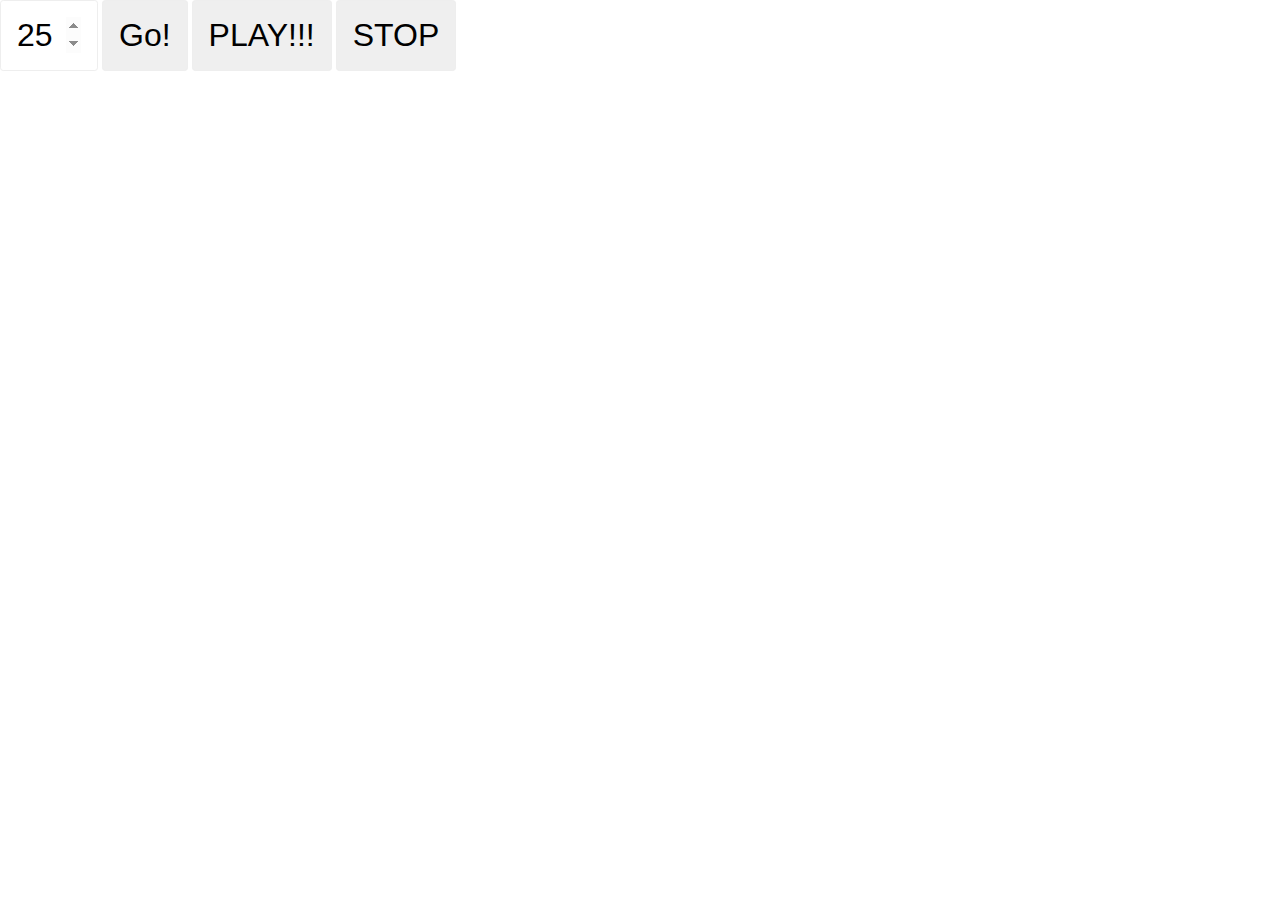
<file: unit4/index.html>
<!DOCTYPE html>
<html>
<head>
	<title>Unit-4 Timing</title>
	<style type="text/css">
	body{
		margin:0;
	}
#rainbow{
	--size:50px;
	--hue:0;
	font-size: 0;
	}
.fuse{
	transition: all .3s;
	height:var(--size);
	width: var(--size);
	background: hsl(var(--hue),75%,75%);
	display: inline-block;
	border-radius: 50%;
}
#howManyRainbowStripsDoYouWantHeu{
	padding: 0.5em;
	width: 2em;
	margin-bottom: 0.2em; 
	font-size: 2em;
	border: 1px solid #eee;
	border-radius: 0.1em; 
}
button{
	font-size: 2em;
	border: 1px solid #eee;
	border-radius: 0.1em; 
	padding: 0.5em;
}
</style>
</head>
<body>
	<input type="number" id="howManyRainbowStripsDoYouWantHeu" min="0" max="999" value="25">
	<button onclick="rainbowHaiDooNoy()">Go!</button>
	<button onclick="rainbowYaiJung()">PLAY!!!</button>
	<button onclick="stopRainbow()">STOP</button>
	<div id="rainbow">
	</div>
	<script type="text/javascript">
		function rainbowHaiDooNoy(){
			theNum = howManyRainbowStripsDoYouWantHeu.value;
			rainbow.innerHTML = '';
			for (let i = 0; i < theNum; i++) {
				setTimeout(function(){
					rainbow.innerHTML += `<div class="fuse" id="fuse${i}" style="--hue:${i*(360/theNum)}"></div>`;
				},20*i)
				
			}
		}
		function rainbowYaiJung(){
			theFuse = document.querySelectorAll('.fuse');
            theFuseSize = theFuse.length;
            j = theFuseSize-1;
            k = 0;
            thePlay = setInterval(function(){
            	if(k >= theFuseSize){k=0;}
            	if(j >= theFuseSize){j=0;}
            	theFuse[k].style.transform = "scale(2)";
            	theFuse[j].style.transform = "scale(1)";
            	k++;
            	j++;
            },300)
       	}
       	function stopRainbow(){
       		clearInterval(thePlay);
       		theFuse[j].style.transform = "scale(1)";
       	}

	</script>
</body>
</html>
</file>
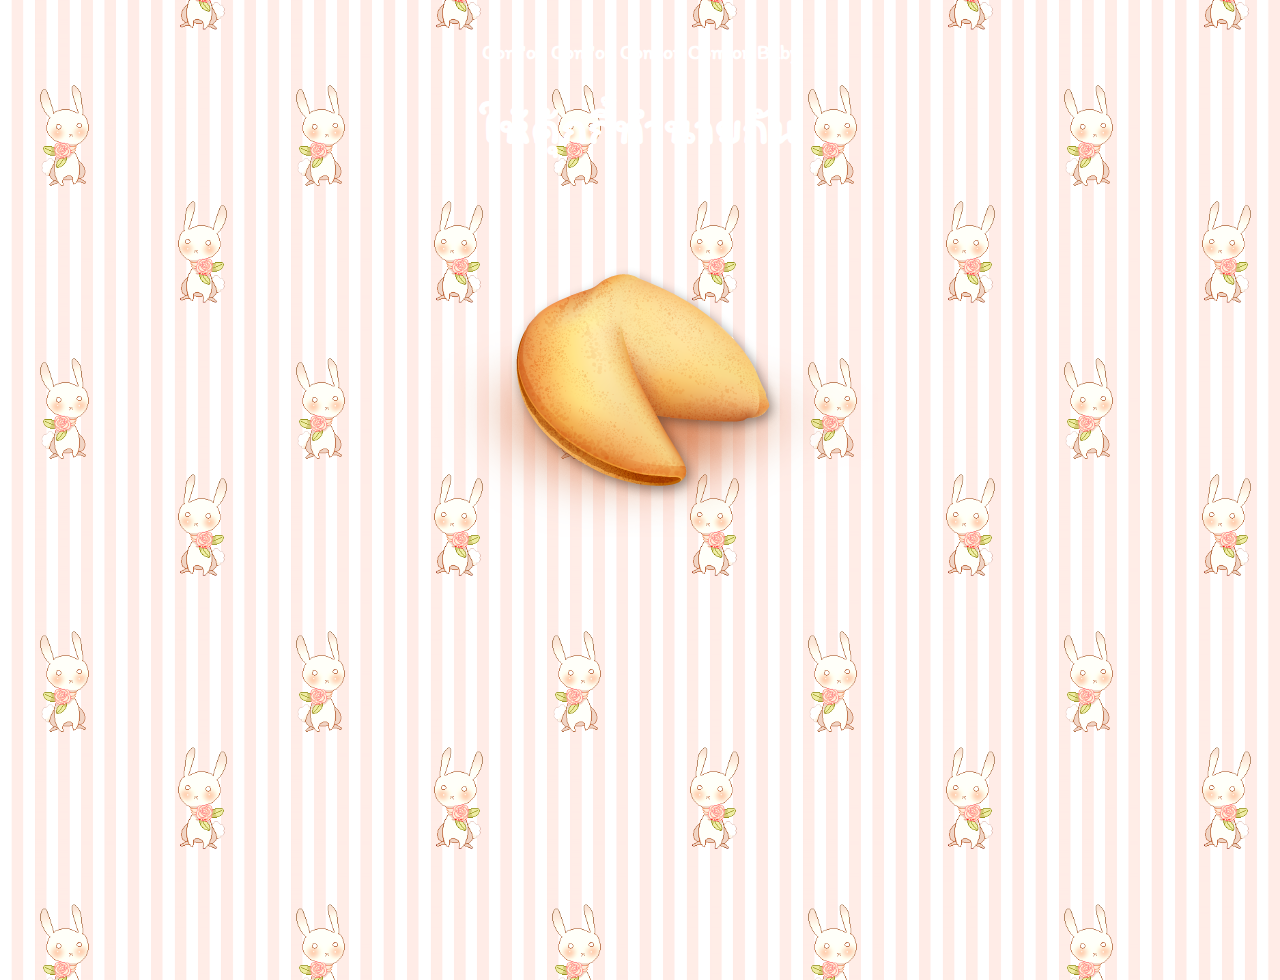
<file: unit3/it17preweb-unit4/index.html>
<!DOCTYPE html>
<html>
<head>
	<title>Fortune Cookie</title>
	<link rel="stylesheet" type="text/css" href="style.css">
	<link href="https://fonts.googleapis.com/css?family=Itim&display=swap" rel="stylesheet">
</head>
<body>
	<h5 class="title">Com'on Com'on Com'on Com'on Baby</h5>
	<h1 class="title">ให้คุ้กกี้ทํานายกัน</h1>
	<div id="cookie">
		<img src="cookie-1.png" id="cookie1" class="cookie-1" onclick="play()"> 
		<div id="cookie2" class="cookie-2" onclick="play2()">
			<img src="cookie-2.png"> 
			<div id="fortune">xxx</div>
		</div>
	</div>

	<script src="game.js"></script>
</body>
</html>
</file>
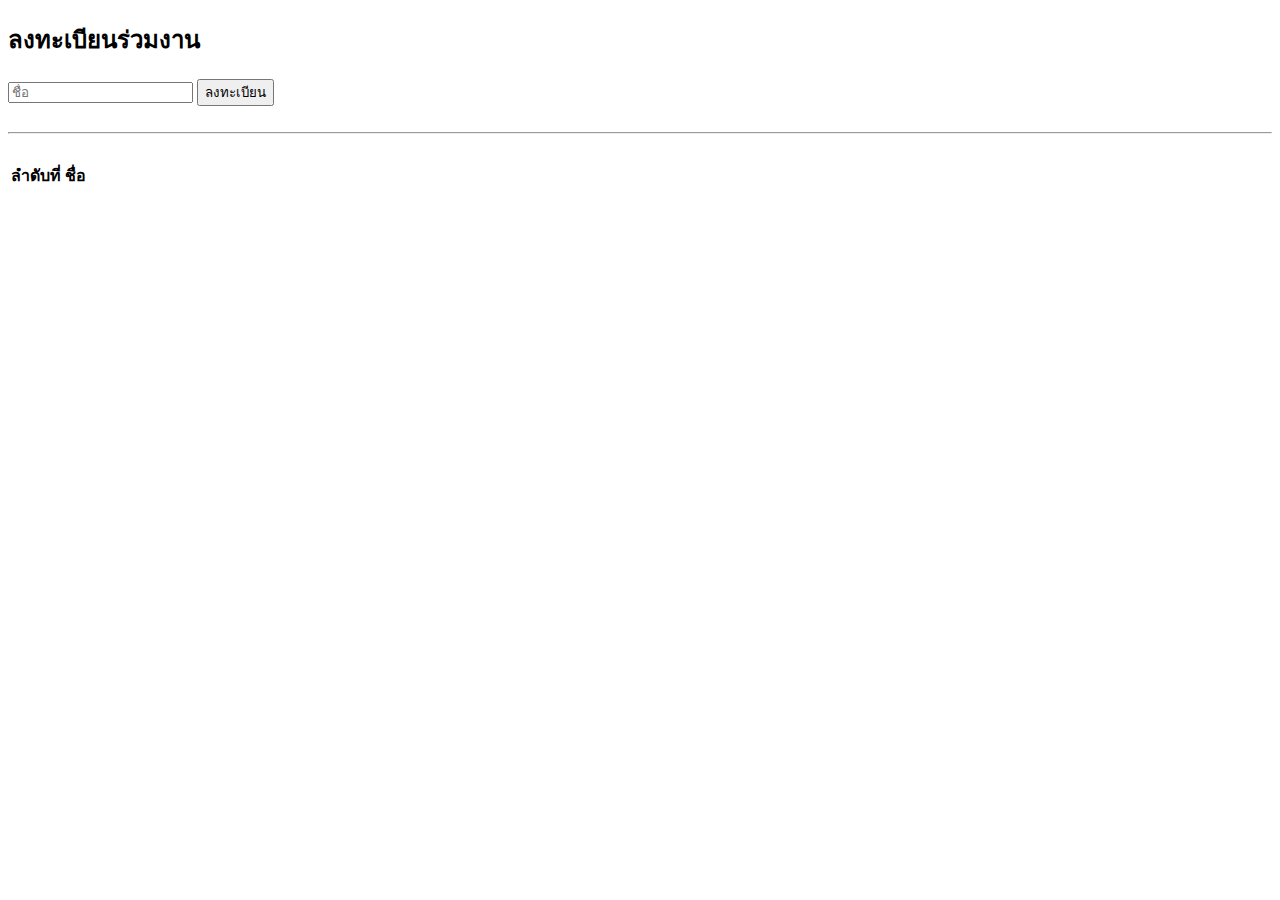
<file: form.html>
<!DOCTYPE html>
<html>
<head>
	<title>ลงทะเบียน</title>
</head>
<body>
	<form onsubmit="return register()">

<h2>ลงทะเบียนร่วมงาน</h2>

<input type="text" class="info" placeholder="ชื่อ" required>

<button>ลงทะเบียน</button>

</form>

<br><hr><br>

<table>

<thead>

<th>ลำดับที่</th>

<th>ชื่อ</th>
</thead>

<tbody id="registerList">

</tbody>

</table>
<script>
	var i = 1;
	function register() {
		people = document.createElement("tr");
		people.innerHTML =`<td>${i}</td> <td>${document.querySelector('.info').value}</td>`;
		registerList.appendChild(people);
		document.querySelector('.info').value = "";
		i++
		return false;
	}
</script>
</body>
</html>
</file>
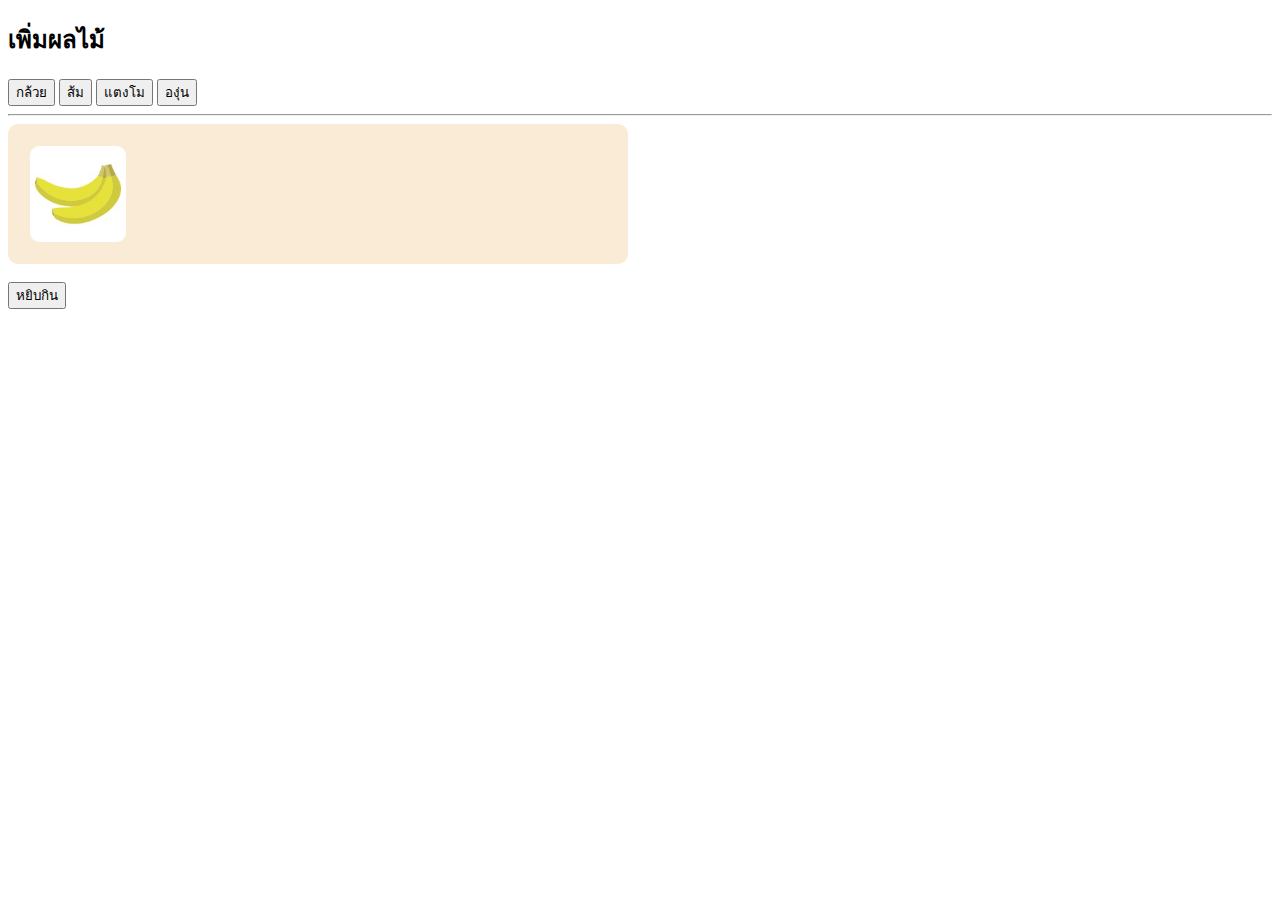
<file: fruit.html>
<!DOCTYPE html>

<html>

<head>

<title>Dom 3 - Add Fruit</title>

<meta charset=utf-8>

<meta name=description content="">

<meta name=viewport content="width=device-width, initial-scale=1">

<style type="text/css">

#basket{

width: 600px;

font-size: 0;

display: inline-block;

padding:10px;

background-color: antiquewhite;

border-radius: 10px;

}

.fruit{

background-size: 90%;

background-color: white;

background-position: center;

width: 16%;

padding-top: 16%;

background-repeat: no-repeat;

border-radius: 10%;

display: inline-block;

margin: 2%;

}

.f1{

background-image: url("f1.jpg");

}

.f2{

background-image: url("f2.jpg");

}

.f3{

background-image: url("f3.jpg");

}

.f4{

background-image: url("f4.jpg");

}

.f5{

background-image: url("f5.jpg");

}

.addFruit{

width: 80px;

padding:10px;

background-color: #ddd;

}

</style>

</head>

<body>

<!--

-->

<h2>เพิ่มผลไม้</h2>

<button onclick="addFruit(1)">กล้วย</button>

<button onclick="addFruit(2)">ส้ม</button>

<button onclick="addFruit(3)">แตงโม</button>

<button onclick="addFruit(4)">องุ่น</button>

<hr>

<div id="basket"><div class="fruit f1"></div></div>
<br><br>
<button onclick = "eat()">หยิบกิน</button>
<script>
	function addFruit(i){

		var fruit = document.createElement("DIV");

		fruit.classList.add('fruit');

		fruit.classList.add('f'+i);

		document.getElementById("basket").appendChild(fruit);

	}
	function eat(){
		var basket document.getElementById("basket");
		basket.removeChild(basket.firstChild);
	}

</script>

</body>

</html>
</file>
<file: unit3/it17preweb-unit4/style.css>
body{
	font-family: 'Itim', cursive, sans-serif;
	font-size: 150%;
	margin:40px;
	text-align: center;
	background-image: url(bg.png);
	background-position: 0% 0%;
	background-size: 20%;
	min-height: 100vh;
	animation: bg 40s infinite linear;
}
@keyframes bg{
	from{background-position: 0% 0%}
	to{background-position: -100% -88%}
}

.title{
	color: #fff;
	animation: shadow .25s infinite alternate,
	title 1s infinite steps(2);
}

@keyframes shadow{
	from{
		text-shadow:
		-1px -1px 0px #f6b7aa,
		1px -1px 0px #f6b7aa,
		-1px 1px 0px #f6b7aa,
		1px 1px 0px #f6b7aa,
		1px 2px 0px #f6b7aa,
		2px 3px 0px #f6b7aa,
		3px 4px 0px #f6b7aa,
		4px 5px 0px #f6b7aa,
		5px 6px 0px #f6b7aa,
		6px 7px 0px #f6b7aa
		;
	}
	to{
		text-shadow:
		-1px -1px 0px #f67855,
		1px -1px 0px #f67855,
		-1px 1px 0px #f67855,
		1px 1px 0px #f67855,
		1px 2px 0px #f67855,
		2px 3px 0px #f67855,
		3px 4px 0px #f67855,
		4px 5px 0px #f67855
		;
	}
}

@keyframes title{
	from{transform: rotate(-5deg);}
	to{transform: rotate(10deg);}
}
#cookie{
	position: relative;
	display: inline-block;
	margin-top: 50px;
}
@keyframes cookie-swing{
	from{transform: rotate(10deg);}
	to{transform: rotate(-360deg);}
}
@keyframes cookie-hide{
	from{transform: rotate(10deg) scale(1);}
	to{transform: rotate(-3600deg) scale(0);}
}
.cookie-1{
	animation: cookie-swing .3s infinite alternate ;
	transition: all .3s;
	cursor: pointer;
}
.cookie-2{
	position: absolute;
	top: 0;
	left: 0;
	transform: scale(0);
}

.cookie-hide{
	animation: cookie-hide 1s 1;
	transform: scale(0);
}
.cookie-show{
	animation: cookie-hide 2s 1 reverse;
	transform: scale(1.25);
}
#fortune {
    position: absolute;
    top: 106px;
    opacity: 0;
    left: 187px;
    width: 273px;
    height: 66px;
    display: flex;
    align-items: center;
    justify-content: center;
    font-size: 18px;
    text-shadow: 0px 0px 2px #af50208f;
    color: #a33e1d;
    transition: all 1s;
}
</file>
